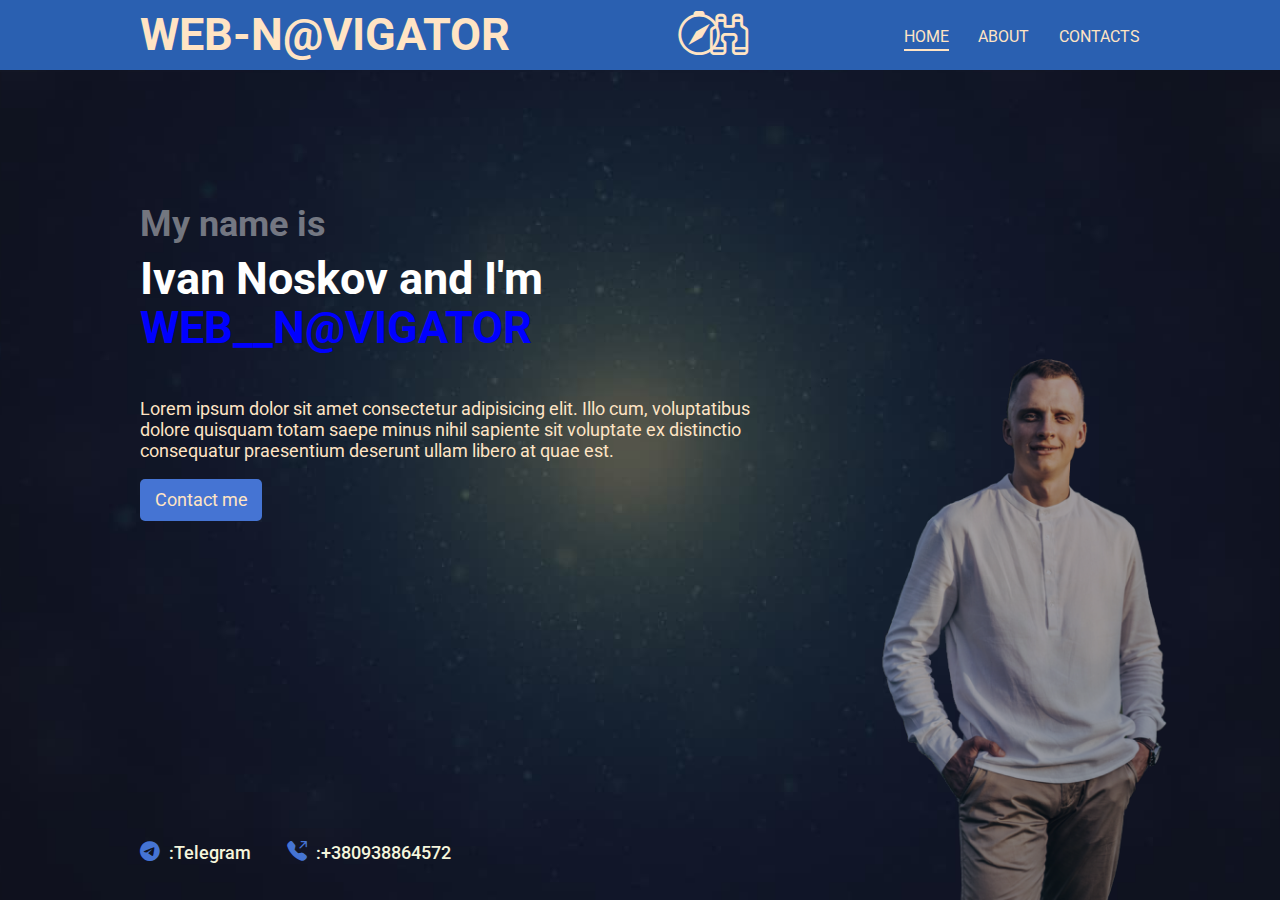
<file: index.html>
<!DOCTYPE html>
<html lang="en">

<head>
    <meta charset="UTF-8">
    <meta http-equiv="X-UA-Compatible" content="IE=edge">
    <meta name="viewport" content="width=device-width, initial-scale=1.0">
    <link rel="preconnect" href="https://fonts.googleapis.com">
    <link rel="preconnect" href="https://fonts.gstatic.com" crossorigin>
    <link href="https://fonts.googleapis.com/css2?family=Roboto:wght@500;700&display=swap" rel="stylesheet">

    <link rel="stylesheet" href="css/personal.css">
    <link rel="stylesheet" href="fonts/webfonts/bootstrap-fonts/bootstrap-icons.css">
    <link rel="stylesheet" href="css/style.css">
    <link rel="icon" type="image/png" href="/icons/grunt.png">
    <title> Personal page</title>
</head>

<body>
    <div class="page">
        <!-- Header -->
        <header class="header">
            <div class="container">
                <div class="header-inner">
                    <div class="header-brand">
                        <h1 class="header-brand-name"> web-n@vigator</h1>
                    </div>
                    <div class="header-logo">
                        <i class="bi-compass header-logo-img"></i>
                        <i class="bi-binoculars header-logo-img"></i>
                    </div>
                    <nav class="header-nav">
                        <a href="index.html" class="header-nav-link active">Home</a>
                        <a href="about.html" class="header-nav-link"> About</a>
                        <a href="contacts.html" class="header-nav-link">Contacts</a>
                    </nav>

                </div>
            </div>
        </header>
        <!-- main -->

        <div class="container">
            <main class="content">
                <h2 class="content-sub-title">My name is</h2>
                <h1 class="content-title">Ivan Noskov and I'm <br> <span>WEB__N@VIGATOR</span> </h1>
                <div class="content-text">
                    <p>Lorem ipsum dolor sit amet consectetur adipisicing elit. Illo cum, voluptatibus dolore quisquam totam saepe minus nihil sapiente sit voluptate ex distinctio consequatur praesentium deserunt ullam libero at quae est.</p>
                </div>
                <div class="contact-btn">
                    <a class="btn " href="contacts.html">Contact me</a>
                </div>

            </main>
        </div>

        <!-- Footer -->

        <footer class="footer">
            <div class="container">
                <div class="contacts">
                    <a class="contacts-link" href="https://t.me/I1NNN"><i class="bi-telegram contacts-logo-img"></i><span title="telegaaaaaa">:Telegram</span> </a>
                    <a class="contacts-link" href="tel:+380938864572"> <i class="bi-telephone-outbound-fill contacts-logo-img "></i>:+380938864572</a>
                </div>

            </div>
        </footer>

        <!-- /author-image -->
        <img class="author" src="/img/me_cutted.png" alt="me ">

    </div>



</body>

</html>
</file>
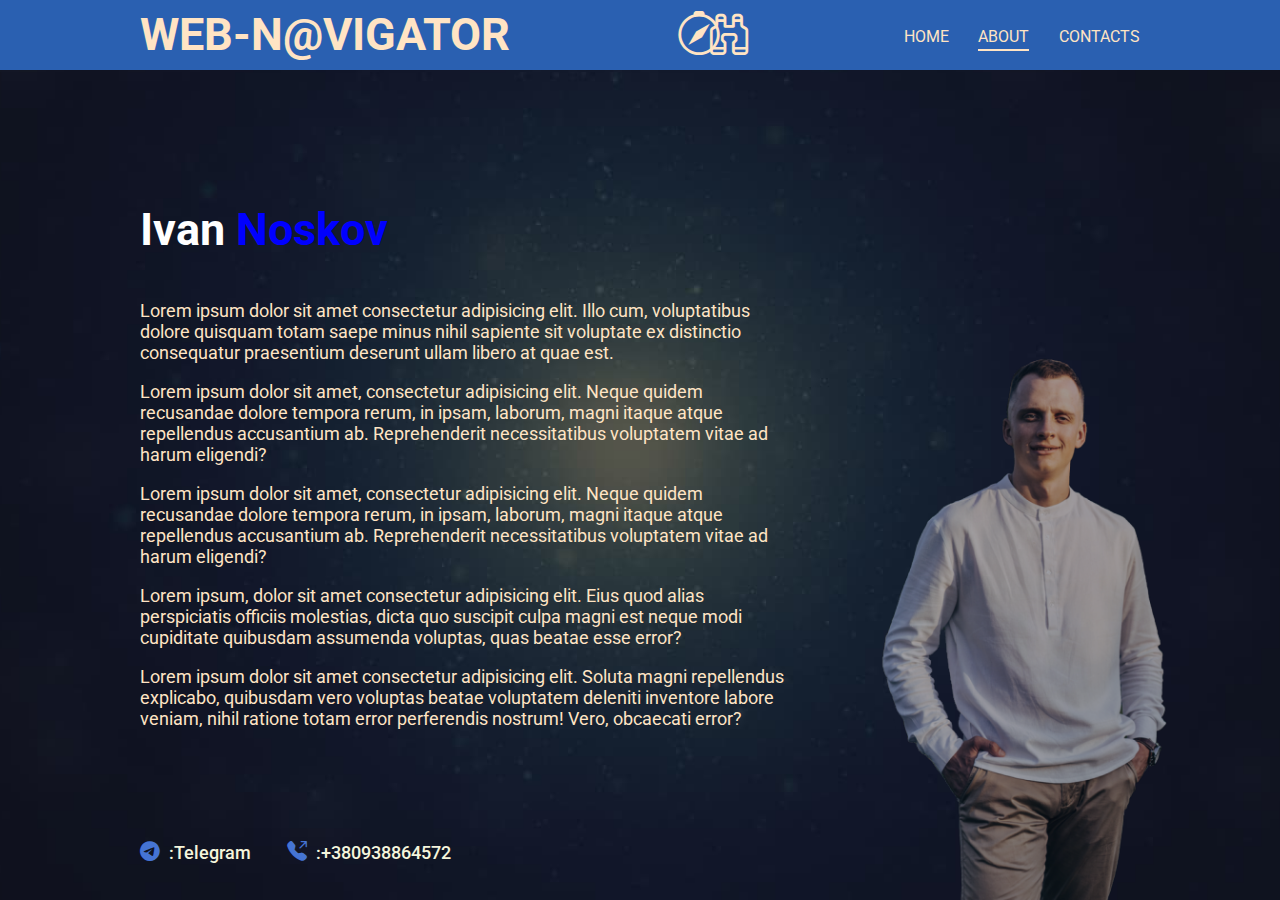
<file: about.html>
<!DOCTYPE html>
<html lang="en">

<head>
    <meta charset="UTF-8">
    <meta http-equiv="X-UA-Compatible" content="IE=edge">
    <meta name="viewport" content="width=device-width, initial-scale=1.0">
    <link rel="preconnect" href="https://fonts.googleapis.com">
    <link rel="preconnect" href="https://fonts.gstatic.com" crossorigin>
    <link href="https://fonts.googleapis.com/css2?family=Roboto:wght@500;700&display=swap" rel="stylesheet">

    <link rel="stylesheet" href="css/personal.css">
    <link rel="stylesheet" href="fonts/webfonts/bootstrap-fonts/bootstrap-icons.css">
    <link rel="stylesheet" href="css/style.css">
    <link rel="icon" type="image/png" href="/icons/grunt.png">
    <title>About</title>
</head>

<body>
    <div class="page">
        <!-- Header -->
        <header class="header">
            <div class="container">
                <div class="header-inner">
                    <div class="header-brand">
                        <h1 class="header-brand-name"> web-n@vigator</h1>
                    </div>
                    <div class="header-logo">
                        <i class="bi-compass header-logo-img"></i>
                        <i class="bi-binoculars header-logo-img"></i>
                    </div>
                    <nav class="header-nav">
                        <a href="index.html" class="header-nav-link ">Home</a>
                        <a href="about.html" class="header-nav-link active"> About</a>
                        <a href="contacts.html" class="header-nav-link">Contacts</a>
                    </nav>
                </div>
            </div>
        </header>
        <!-- main -->

        <div class="container">
            <main class="content">
                <h1 class="content-title"> Ivan <span>Noskov</span> </h1>
                <div class="content-text">
                    <p>Lorem ipsum dolor sit amet consectetur adipisicing elit. Illo cum, voluptatibus dolore quisquam totam saepe minus nihil sapiente sit voluptate ex distinctio consequatur praesentium deserunt ullam libero at quae est.</p>
                    <p>Lorem ipsum dolor sit amet, consectetur adipisicing elit. Neque quidem recusandae dolore tempora rerum, in ipsam, laborum, magni itaque atque repellendus accusantium ab. Reprehenderit necessitatibus voluptatem vitae ad harum eligendi?</p>
                    <p>Lorem ipsum dolor sit amet, consectetur adipisicing elit. Neque quidem recusandae dolore tempora rerum, in ipsam, laborum, magni itaque atque repellendus accusantium ab. Reprehenderit necessitatibus voluptatem vitae ad harum eligendi?</p>
                    <p>Lorem ipsum, dolor sit amet consectetur adipisicing elit. Eius quod alias perspiciatis officiis molestias, dicta quo suscipit culpa magni est neque modi cupiditate quibusdam assumenda voluptas, quas beatae esse error?</p>
                    <p>Lorem ipsum dolor sit amet consectetur adipisicing elit. Soluta magni repellendus explicabo, quibusdam vero voluptas beatae voluptatem deleniti inventore labore veniam, nihil ratione totam error perferendis nostrum! Vero, obcaecati
                        error?</p>
                </div>


            </main>
        </div>
        <!-- Footer -->

        <footer class="footer">
            <div class="container">
                <div class="contacts">
                    <a class="contacts-link" href="https://t.me/I1NNN"><i class="bi-telegram contacts-logo-img"></i><span>:Telegram</span> </a>
                    <a class="contacts-link" href="tel:+380938864572"> <i class="bi-telephone-outbound-fill contacts-logo-img "></i>:+380938864572</a>
                </div>

            </div>
        </footer>
        <!-- /author-image -->
        <img class="author " src="/img/me_cutted.png" alt="me ">


    </div>



</body>

</html>
</file>
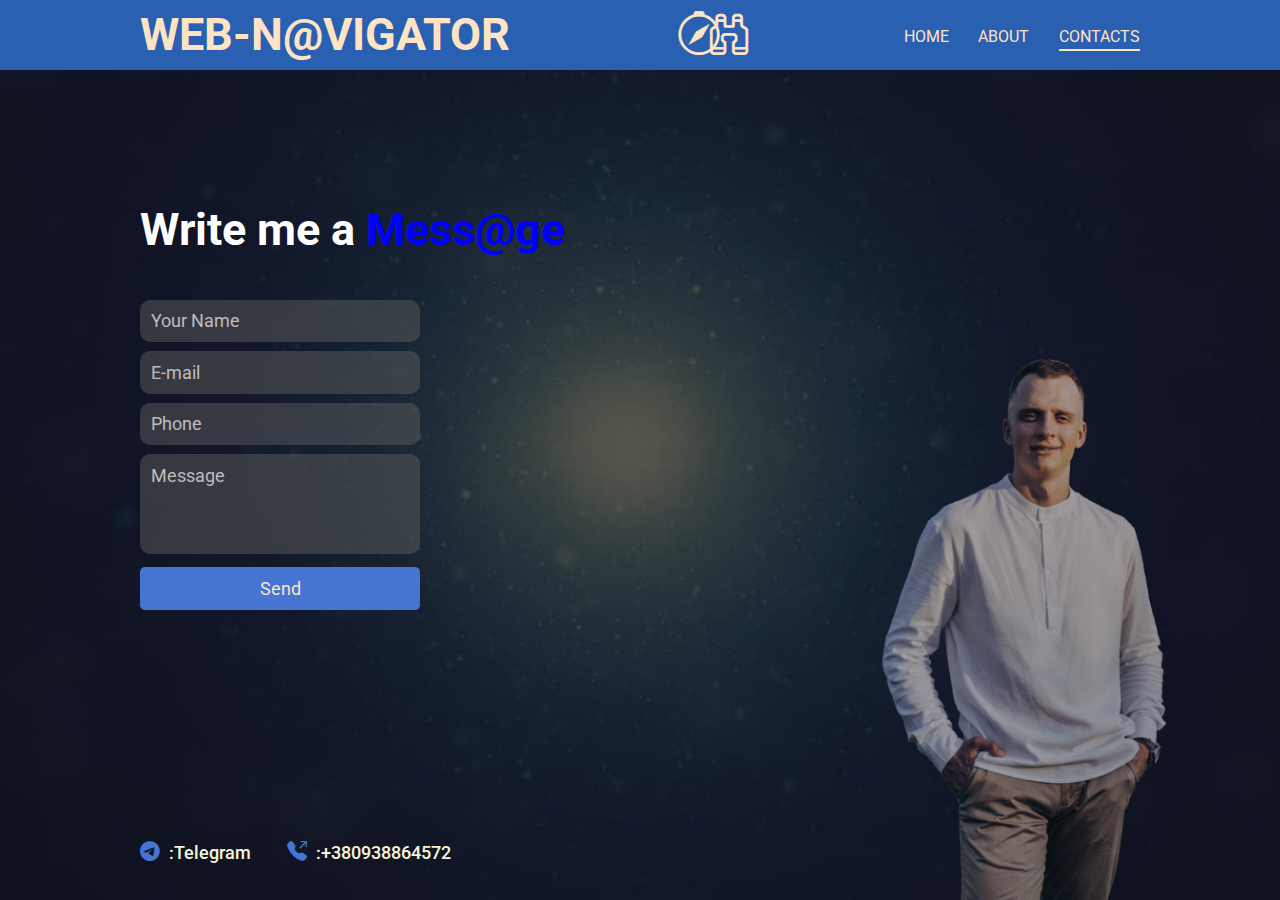
<file: contacts.html>
<!DOCTYPE html>
<html lang="en">

<head>
    <meta charset="UTF-8">
    <meta http-equiv="X-UA-Compatible" content="IE=edge">
    <meta name="viewport" content="width=device-width, initial-scale=1.0">
    <link rel="preconnect" href="https://fonts.googleapis.com">
    <link rel="preconnect" href="https://fonts.gstatic.com" crossorigin>
    <link href="https://fonts.googleapis.com/css2?family=Roboto:wght@500;700&display=swap" rel="stylesheet">

    <link rel="stylesheet" href="css/personal.css">
    <link rel="stylesheet" href="fonts/webfonts/bootstrap-fonts/bootstrap-icons.css">
    <link rel="stylesheet" href="css/style.css">
    <link rel="icon" type="image/png" href="/icons/grunt.png">
    <title>About</title>
</head>

<body>
    <div class="page">
        <!-- Header -->
        <header class="header">
            <div class="container">
                <div class="header-inner">
                    <div class="header-brand">
                        <h1 class="header-brand-name"> web-n@vigator</h1>
                    </div>
                    <div class="header-logo">
                        <i class="bi-compass header-logo-img"></i>
                        <i class="bi-binoculars header-logo-img"></i>
                    </div>
                    <nav class="header-nav">
                        <a href="index.html" class="header-nav-link ">Home</a>
                        <a href="about.html" class="header-nav-link "> About</a>
                        <a href="contacts.html" class="header-nav-link active">Contacts</a>
                    </nav>
                </div>
            </div>
        </header>
        <!-- main -->

        <div class="container">
            <main class="content">
                <h1 class="content-title"> Write me a <span>Mess@ge</span> </h1>

                <form class="form" action="/" method="post">
                    <div class="form__wrap">
                        <input class="form_inp" type="text" name="firstName" placeholder="Your Name">
                        <input class="form_inp" type="email" name="email" placeholder="E-mail">
                        <input class="form_inp" type="tel" name="tel" placeholder="Phone">
                        <textarea class="form_message" name="message" placeholder="Message"></textarea>
                        <input type="submit" class="btn form_btn" value="Send">
                    </div>



                </form>

            </main>
        </div>
        <!-- Footer -->
        <footer class="footer">
            <div class="container">
                <div class="contacts">
                    <a class="contacts-link" href="https://t.me/I1NNN"><i class="bi-telegram contacts-logo-img"></i><span>:Telegram</span> </a>
                    <a class="contacts-link" href="tel:+380938864572"> <i class="bi-telephone-outbound-fill contacts-logo-img "></i>:+380938864572</a>
                </div>
            </div>
        </footer>

        <!-- /author-image -->
        <img class="author " src="/img/me_cutted.png" alt="me ">

    </div>








</body>

</html>
</file>
<file: css/personal.css>
@charset "UTF-8";
*,
*::before,
*::after {
    box-sizing: border-box;
}

body {
    margin: 0;
}

h6,
h5,
h4,
h3,
h2,
h1 {
    margin-top: 0;
    margin-bottom: 0.5rem;
    font-weight: 500;
    line-height: 1.1;
}

h1 {
    font-size: calc(1.375rem + 1.5vw);
}

@media (min-width: 1200px) {
    h1 {
        font-size: 2.5rem;
    }
}

h2 {
    font-size: calc(1.325rem + 0.9vw);
}

@media (min-width: 1200px) {
    h2 {
        font-size: 2rem;
    }
}

h3 {
    font-size: calc(1.3rem + 0.6vw);
}

@media (min-width: 1200px) {
    h3 {
        font-size: 1.75rem;
    }
}

.container {
    width: 100%;
    padding-right: 0.75rem;
    padding-left: 0.75rem;
    margin-right: auto;
    margin-left: auto;
}

.btn {
    display: inline-block;
    font-weight: 400;
    line-height: 1.5;
    color: #212529;
    text-align: center;
    text-decoration: none;
    vertical-align: middle;
    cursor: pointer;
    -webkit-user-select: none;
    -moz-user-select: none;
    user-select: none;
    background-color: transparent;
    border: 1px solid transparent;
    padding: 0.375rem 0.75rem;
    font-size: 1rem;
    border-radius: 0.25rem;
    transition: color 0.15s ease-in-out, background-color 0.15s ease-in-out, border-color 0.15s ease-in-out, box-shadow 0.15s ease-in-out;
}

p {
    margin-top: 0;
    font-size: inherit;
}

input,
button,
select,
optgroup,
textarea {
    margin: 0;
    font-family: inherit;
    font-size: inherit;
    line-height: inherit;
}

textarea {
    resize: vertical;
}
</file>
<file: css/style.css>
* {
    font-family: Roboto, Arial, Helvetica, sans-serif;
    font-size: 18px;
}

.container {
    max-width: calc(1000px + 1.5rem);
}


/* page 
=================== */

.page {
    width: 100%;
    height: 100vh;
    min-height: 650px;
    background-color: rgb(235, 231, 29);
    background: url(/img/bg.jpg) center center/cover no-repeat;
    position: relative;
    overflow: hidden;
}


/* header 
=================== */

.header {
    margin-bottom: 15vh;
    background-color: rgb(42, 96, 177);
}

.header-inner {
    padding: 0.5rem 0;
    display: flex;
    justify-content: space-between;
    align-items: center;
}

.header-brand {
    text-transform: uppercase;
    color: bisque;
}

.header-brand-name {
    margin-bottom: 0;
    font-weight: 700;
}

.header-logo {
    letter-spacing: -0.8rem;
    color: bisque;
}

.header-logo-img {
    font-size: calc(1.375rem + 1.5vw);
    transition: all 0.4s linear;
}

.header-logo:hover {
    color: rgb(220, 246, 49);
}

.header-nav-link {
    display: inline-block;
    margin-left: 2vw;
    font-size: 0.9rem;
    text-decoration: none;
    text-transform: uppercase;
    color: bisque;
    transition: all 0.4s linear;
}

.header-nav-link:first-child {
    margin-left: 0;
}

.header-nav-link:hover {
    text-decoration: overline;
    color: bisque;
}

.header-nav-link.active {
    position: relative
}

.header-nav-link.active::after {
    content: "";
    width: 100%;
    height: 2px;
    background-color: bisque;
    position: absolute;
    left: 0;
    bottom: -5px;
}


/* Contetnt 
=================== */

.content {
    width: 65%;
}

.content-sub-title {
    font-weight: 700;
    color: rgba(255, 255, 255, .6);
    opacity: 0.7;
}

.content-title {
    margin-bottom: 2.5rem;
    font-weight: 700;
    color: #fff;
}

.content-title span {
    font-size: inherit;
    font-weight: 700;
    color: blue;
}

.content-text {
    font-size: 1rem;
    color: bisque;
}

.btn {
    background-color: rgb(69, 116, 211);
    border-radius: 5px;
    color: bisque;
    cursor: pointer;
    transition: background-color .6s linear;
}

.btn:hover {
    background-color: rgb(9, 65, 177);
}


/* footer 
=================== */

.footer {
    width: 100%;
    position: absolute;
    bottom: 2rem;
    left: 0;
}


/* contacts 
=================== */

.contacts {
    display: flex;
    align-items: center;
}

.contacts-link {
    margin-right: 2rem;
    font-weight: 500;
    color: beige;
    text-decoration: none;
    cursor: pointer;
    transition: all 0.3s linear;
}

.contacts-link:last-child {
    margin-right: 0;
}

.contacts-link:hover {
    text-decoration: underline;
    color: beige;
}

.contacts-logo-img {
    margin-right: 0.5rem;
    font-size: 1.1rem;
    color: rgb(69, 116, 211);
}


/* Contact-form 
=================== */

.form {
    max-width: 280px;
    width: 100%;
    margin-top: 1.8rem;
}

.form_inp {
    width: 100%;
    margin-bottom: .5rem;
    padding: 0.6rem;
    display: block;
    font-size: inherit;
    color: #fff;
    border: none;
    border-radius: 10px;
    background-color: rgba(92, 91, 91, .5);
}

.form_message {
    resize: none;
    height: 100px;
}

.form_inp::placeholder,
.form_message::placeholder {
    color: rgb(192, 189, 189);
    font-size: inherit;
}

.form_inp:focus {
    outline: none;
}

.form_message {
    width: 100%;
    margin-bottom: .5rem;
    padding: 0.6rem;
    font-size: inherit;
    color: #fff;
    border: none;
    border-radius: 10px;
    background-color: rgba(92, 91, 91, .5);
}

.form_message:focus {
    outline: none;
}

.form_btn {
    width: 100%;
}

.form_btn:active {
    outline: none;
}


/* Author-img
=================== */

.author {
    position: absolute;
    bottom: 0;
    right: 20px;
    opacity: 0.6;
    height: 600px;
    width: auto;
    -webkit-animation-name: bounceIn;
    animation-name: bounceIn;
    -webkit-animation-duration: 1.5s;
    animation-duration: 1.5s;
    -webkit-animation-fill-mode: both;
    animation-fill-mode: both;
}


/* Animation
==================== */

@-webkit-keyframes bounceIn {
    0%,
    20%,
    40%,
    60%,
    80%,
    100% {
        -webkit-transition-timing-function: cubic-bezier(0.215, 0.610, 0.355, 1.000);
        transition-timing-function: cubic-bezier(0.215, 0.610, 0.355, 1.000);
    }
    0% {
        opacity: 0;
        -webkit-transform: scale3d(.3, .3, .3);
        transform: scale3d(.3, .3, .3);
    }
    20% {
        -webkit-transform: scale3d(1.1, 1.1, 1.1);
        transform: scale3d(1.1, 1.1, 1.1);
    }
    40% {
        -webkit-transform: scale3d(.9, .9, .9);
        transform: scale3d(.9, .9, .9);
    }
    60% {
        opacity: 0.6;
        -webkit-transform: scale3d(1.03, 1.03, 1.03);
        transform: scale3d(1.03, 1.03, 1.03);
    }
    80% {
        -webkit-transform: scale3d(.97, .97, .97);
        transform: scale3d(.97, .97, .97);
    }
    100% {
        opacity: 0.6;
        -webkit-transform: scale3d(1, 1, 1);
        transform: scale3d(1, 1, 1);
    }
}

@keyframes bounceIn {
    0%,
    20%,
    40%,
    60%,
    80%,
    100% {
        -webkit-transition-timing-function: cubic-bezier(0.215, 0.610, 0.355, 1.000);
        transition-timing-function: cubic-bezier(0.215, 0.610, 0.355, 1.000);
    }
    0% {
        opacity: 0;
        -webkit-transform: scale3d(.3, .3, .3);
        transform: scale3d(.3, .3, .3);
    }
    20% {
        -webkit-transform: scale3d(1.1, 1.1, 1.1);
        transform: scale3d(1.1, 1.1, 1.1);
    }
    40% {
        -webkit-transform: scale3d(.9, .9, .9);
        transform: scale3d(.9, .9, .9);
    }
    60% {
        opacity: 0.6;
        -webkit-transform: scale3d(1.03, 1.03, 1.03);
        transform: scale3d(1.03, 1.03, 1.03);
    }
    80% {
        -webkit-transform: scale3d(.97, .97, .97);
        transform: scale3d(.97, .97, .97);
    }
    100% {
        opacity: 0.6;
        -webkit-transform: scale3d(1, 1, 1);
        transform: scale3d(1, 1, 1);
    }
}


/* Media rules
====================== */

@media (min-width: 1325px) {
    /* author */
    .author {
        right: 15%;
        bottom: 0;
    }
}

@media (max-width: 1325px) {
    /* author */
    .author {
        right: 50px;
        bottom: 0;
    }
}

@media (max-width: 1050px) {
    /* author */
    .author {
        right: -60px;
        bottom: 0;
    }
}

@media (min-height: 1000px) {
    /* author */
    .author {
        height: 75vh;
    }
}

@media (max-height: 850px) {
    /* footer */
    .footer {
        position: static;
        margin-top: 1.5rem;
    }
    /* page */
    .page {
        padding-bottom: 2vh;
        height: auto;
    }
}

@media (max-width: 790px) {
    /* author */
    .author {
        right: -100px;
        bottom: 0;
    }
}

@media(max-width:690px) {
    /* page */
    .page {
        min-height: 100vh;
        height: auto;
        padding-bottom: 2rem;
    }
    /* header */
    .header-logo {
        display: none;
    }
    .header {
        margin-bottom: 3vh;
    }
    /* main */
    .content {
        width: 100%;
        text-align: center;
        margin-bottom: 3vh;
    }
    .content-title {
        margin-bottom: 15px;
    }
    /* form */
    .form {
        margin-left: auto;
        margin-right: auto;
    }
    /* footer */
    .footer {
        position: static;
    }
    .contacts {
        flex-direction: column;
        font-size: 1.5rem;
    }
    .contacts-link {
        margin-right: 0;
        margin-bottom: 2vh;
    }
    .contacts-link:last-child {
        margin-bottom: 0;
    }
    /* author */
    .author {
        display: none;
    }
}

@media(max-width:585px) {
    /* header */
    .header-inner {
        flex-direction: column;
    }
    .header-nav-link,
    .header-nav-link:first-child {
        margin: 1vw 2vw;
    }
    .header {
        margin-bottom: 25px;
    }
}
</file>
